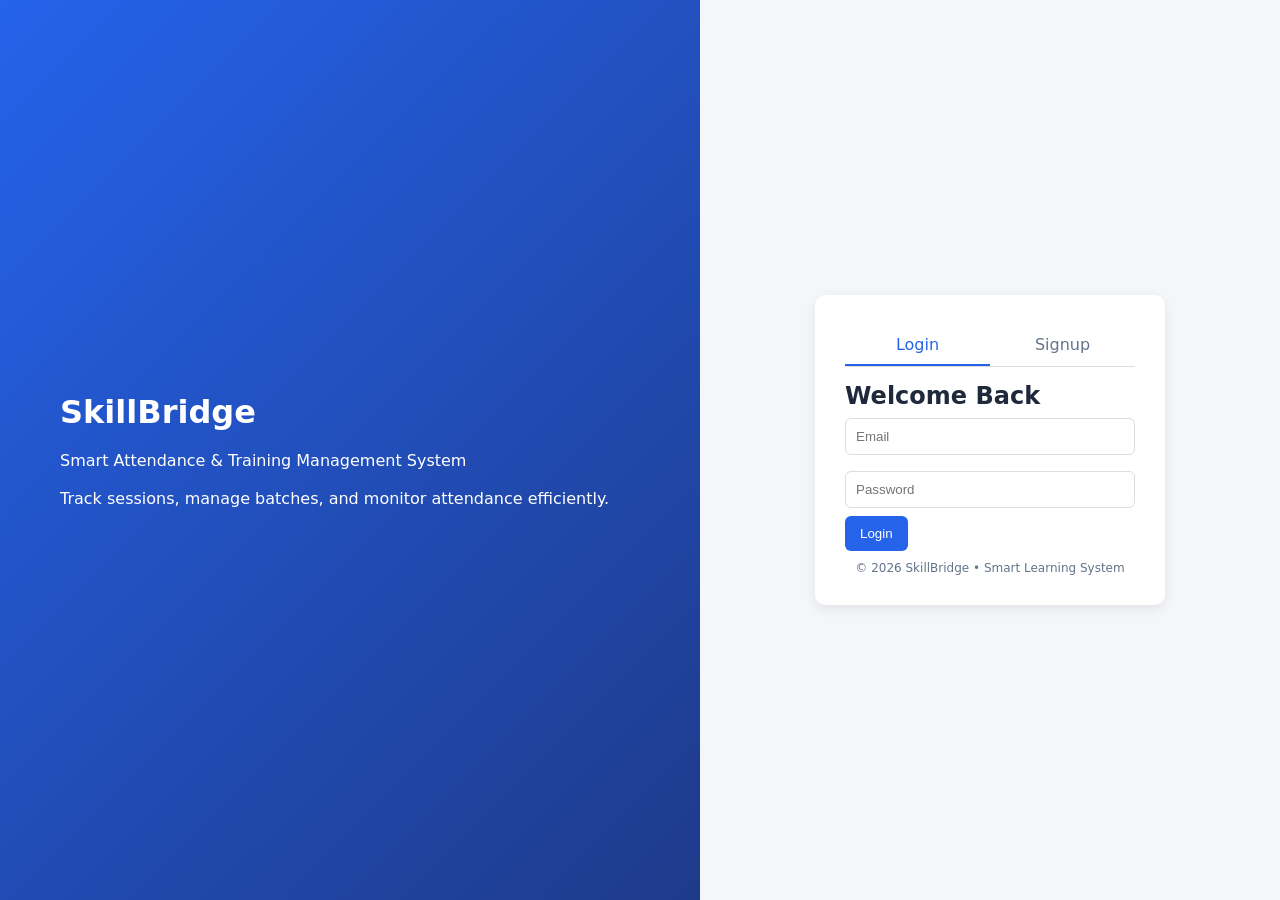
<file: templates/index.html>
<!doctype html>
<html lang="en">
  <head>
    <meta charset="UTF-8" />
    <meta name="viewport" content="width=device-width, initial-scale=1.0" />
    <title>SkillBridge</title>

    <!-- External CSS only -->
    <link rel="stylesheet" href="/static/style.css" />
  </head>

  <body>
    <div class="auth-container">
      <!-- LEFT PANEL -->
      <div class="auth-left">
        <h1>SkillBridge</h1>
        <p>
          Smart Attendance & Training Management System <br /><br />
          Track sessions, manage batches, and monitor attendance efficiently.
        </p>
      </div>

      <!-- RIGHT PANEL -->
      <div class="auth-right">
        <div class="auth-card">
          <!-- TABS -->
          <div class="auth-tabs">
            <div class="auth-tab active" onclick="switchTab('login')">
              Login
            </div>
            <div class="auth-tab" onclick="switchTab('signup')">Signup</div>
          </div>

          <!-- LOGIN FORM -->
          <div id="loginForm" class="auth-form active">
            <h2>Welcome Back</h2>

            <input id="login_email" type="email" placeholder="Email" required />
            <input
              id="login_password"
              type="password"
              placeholder="Password"
              required
            />

            <button type="button" onclick="login()">Login</button>
          </div>

          <!-- SIGNUP FORM -->
          <div id="signupForm" class="auth-form">
            <h2>Create Account</h2>

            <input id="name" type="text" placeholder="Full Name" required />
            <input id="email" type="email" placeholder="Email" required />
            <input
              id="password"
              type="password"
              placeholder="Password"
              required
            />

            <select id="role">
              <option value="student">Student</option>
              <option value="trainer">Trainer</option>
              <option value="institution">Institution</option>
              <option value="manager">Manager</option>
              <option value="monitor">Monitor</option>
            </select>

            <button type="button" onclick="signup()">Create Account</button>
          </div>

          <!-- FOOTER -->
          <div class="small-text">
            © 2026 SkillBridge • Smart Learning System
          </div>
        </div>
      </div>
    </div>

    <!-- JS -->
    <script src="/static/script.js"></script>

    <!-- Tab Switch Script -->
    <script>
      function switchTab(tab) {
        const tabs = document.querySelectorAll(".auth-tab");
        const forms = document.querySelectorAll(".auth-form");

        tabs.forEach((t) => t.classList.remove("active"));
        forms.forEach((f) => f.classList.remove("active"));

        if (tab === "login") {
          tabs[0].classList.add("active");
          document.getElementById("loginForm").classList.add("active");
        } else {
          tabs[1].classList.add("active");
          document.getElementById("signupForm").classList.add("active");
        }
      }
    </script>
  </body>
</html>
</file>
<file: static/style.css>
/* ================= RESET ================= */
* {
  margin: 0;
  padding: 0;
  box-sizing: border-box;
}

/* ================= VARIABLES ================= */
:root {
  --primary: #2563eb;
  --primary-dark: #1d4ed8;
  --bg: #f4f6f9;
  --card: #ffffff;
  --text: #1e293b;
  --muted: #64748b;
  --success: #16a34a;
  --error: #dc2626;
  --shadow: 0 4px 12px rgba(0, 0, 0, 0.08);
  --radius: 10px;
}

/* ================= BODY ================= */
body {
  font-family: "Segoe UI", system-ui, sans-serif;
  background: var(--bg);
  color: var(--text);
}

/* ================= LAYOUT ================= */
.container {
  display: flex;
  min-height: 100vh;
}

/* ================= SIDEBAR ================= */
.sidebar {
  width: 240px;
  background: linear-gradient(180deg, #1e293b, #0f172a);
  color: white;
  padding: 20px;
  display: flex;
  flex-direction: column;
}

.sidebar h2 {
  margin-bottom: 10px;
}

.sidebar p {
  font-size: 14px;
  margin-bottom: 5px;
}

.sidebar nav {
  margin-top: 20px;
  display: flex;
  flex-direction: column;
  gap: 8px;
}

.sidebar a {
  text-decoration: none;
  color: #cbd5f5;
  padding: 10px;
  border-radius: 6px;
  transition: 0.2s;
}

.sidebar a:hover {
  background: rgba(255, 255, 255, 0.08);
  color: white;
}

.sidebar a.active {
  background: var(--primary);
  color: white;
}

/* ================= MAIN ================= */
.main {
  flex: 1;
  padding: 30px;
}

h1 {
  margin-bottom: 20px;
}

/* ================= CARD ================= */
.card {
  background: var(--card);
  padding: 20px;
  border-radius: var(--radius);
  margin-bottom: 20px;
  box-shadow: var(--shadow);
  transition: 0.25s;
}

.card:hover {
  transform: translateY(-3px);
}

/* ================= STATS ================= */
.stats {
  display: flex;
  gap: 20px;
  margin-bottom: 20px;
}

.stat-card {
  flex: 1;
  background: var(--card);
  padding: 20px;
  border-radius: var(--radius);
  text-align: center;
  box-shadow: var(--shadow);
}

.stat-card h3 {
  color: var(--muted);
  font-size: 14px;
}

.stat-card p {
  font-size: 22px;
  font-weight: bold;
  margin-top: 5px;
}

/* ================= FORM ================= */
input,
select {
  width: 100%;
  padding: 10px;
  margin: 8px 0;
  border-radius: 6px;
  border: 1px solid #ddd;
}

input:focus,
select:focus {
  outline: none;
  border-color: var(--primary);
}

/* ================= BUTTON ================= */
button {
  background: var(--primary);
  color: white;
  border: none;
  padding: 10px 15px;
  border-radius: 6px;
  cursor: pointer;
  transition: 0.2s;
}

button:hover {
  background: var(--primary-dark);
}

button:active {
  transform: scale(0.95);
}

button:disabled {
  opacity: 0.6;
}

/* ================= FLEX ================= */
.flex-between {
  display: flex;
  justify-content: space-between;
  align-items: center;
  gap: 10px;
}

/* ================= TEXT ================= */
.muted {
  color: var(--muted);
}

/* ================= BADGE ================= */
.badge {
  background: var(--primary);
  color: white;
  padding: 4px 10px;
  border-radius: 5px;
  font-size: 12px;
  display: inline-block;
  margin-bottom: 10px;
}

/* ================= TABLE ================= */
.table {
  width: 100%;
  border-collapse: collapse;
  margin-top: 10px;
}

.table th {
  text-align: left;
  background: #f1f5f9;
  padding: 10px;
}

.table td {
  padding: 10px;
  border-bottom: 1px solid #eee;
}

/* ================= CHART ================= */
canvas#chart {
  max-height: 250px;
  height: 250px !important;
}

/* ================= TOAST ================= */
.toast {
  position: fixed;
  bottom: 20px;
  right: 20px;
  padding: 12px 18px;
  border-radius: 6px;
  color: white;
  box-shadow: var(--shadow);
  animation: fadeIn 0.3s ease;
}

.toast.success {
  background: var(--success);
}

.toast.error {
  background: var(--error);
}

/* ================= MODAL ================= */
.modal {
  position: fixed;
  top: 0;
  left: 0;
  width: 100%;
  height: 100%;
  background: rgba(0, 0, 0, 0.5);
  display: flex;
  justify-content: center;
  align-items: center;
}

.modal-box {
  background: white;
  padding: 20px;
  border-radius: var(--radius);
}

/* ================= AUTH PAGE ================= */
.auth-container {
  display: flex;
  min-height: 100vh;
}

.auth-left {
  flex: 1;
  background: linear-gradient(135deg, #2563eb, #1e3a8a);
  color: white;
  display: flex;
  flex-direction: column;
  justify-content: center;
  padding: 60px;
}

.auth-right {
  flex: 1;
  display: flex;
  justify-content: center;
  align-items: center;
}

.auth-card {
  background: white;
  padding: 30px;
  border-radius: var(--radius);
  width: 350px;
  box-shadow: var(--shadow);
}

.auth-tabs {
  display: flex;
  border-bottom: 1px solid #ddd;
  margin-bottom: 15px;
}

.auth-tab {
  flex: 1;
  text-align: center;
  padding: 10px;
  cursor: pointer;
  color: var(--muted);
}

.auth-tab.active {
  color: var(--primary);
  border-bottom: 2px solid var(--primary);
}

.auth-form {
  display: none;
}

.auth-form.active {
  display: block;
}

.small-text {
  text-align: center;
  font-size: 12px;
  color: var(--muted);
  margin-top: 10px;
}

/* ================= ANIMATION ================= */
@keyframes fadeIn {
  from {
    opacity: 0;
    transform: translateY(10px);
  }
  to {
    opacity: 1;
    transform: translateY(0);
  }
}

/* ================= RESPONSIVE ================= */
@media (max-width: 768px) {
  .sidebar {
    display: none;
  }

  .stats {
    flex-direction: column;
  }

  .auth-left {
    display: none;
  }
}
</file>
